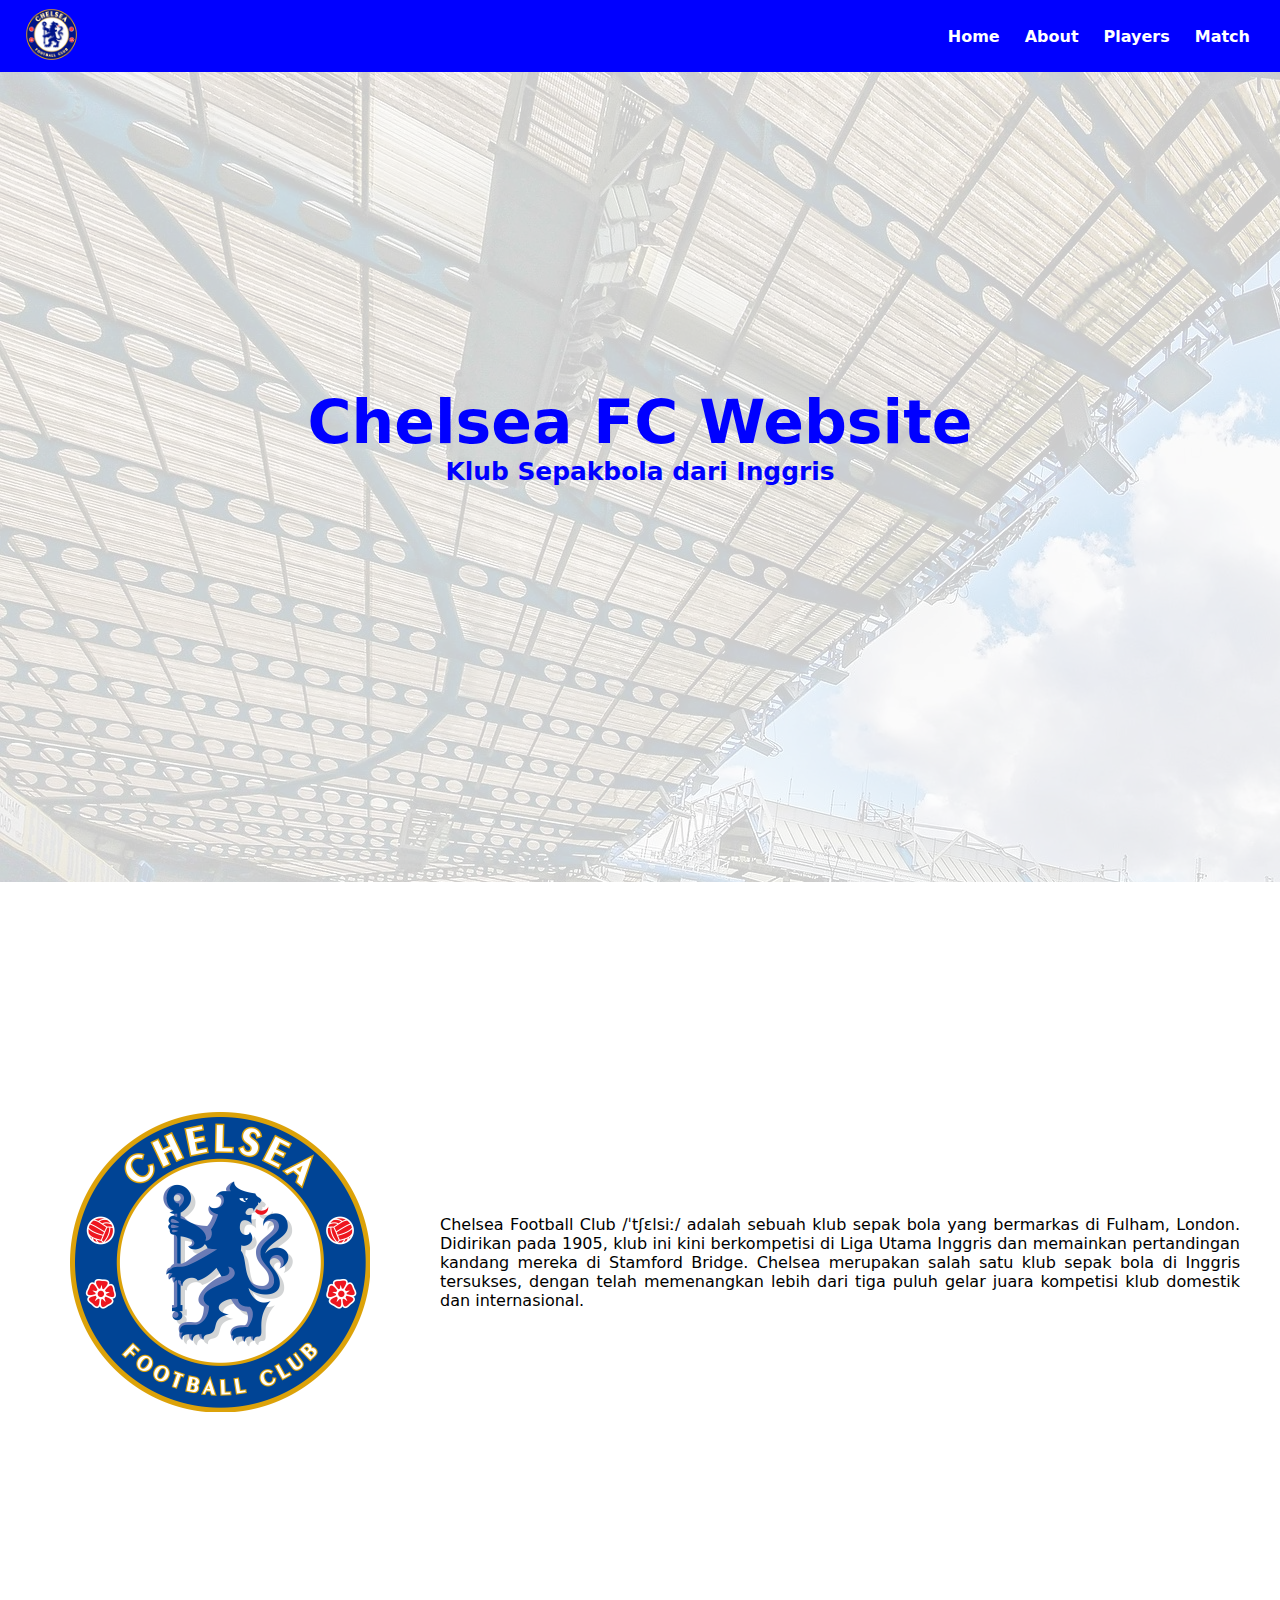
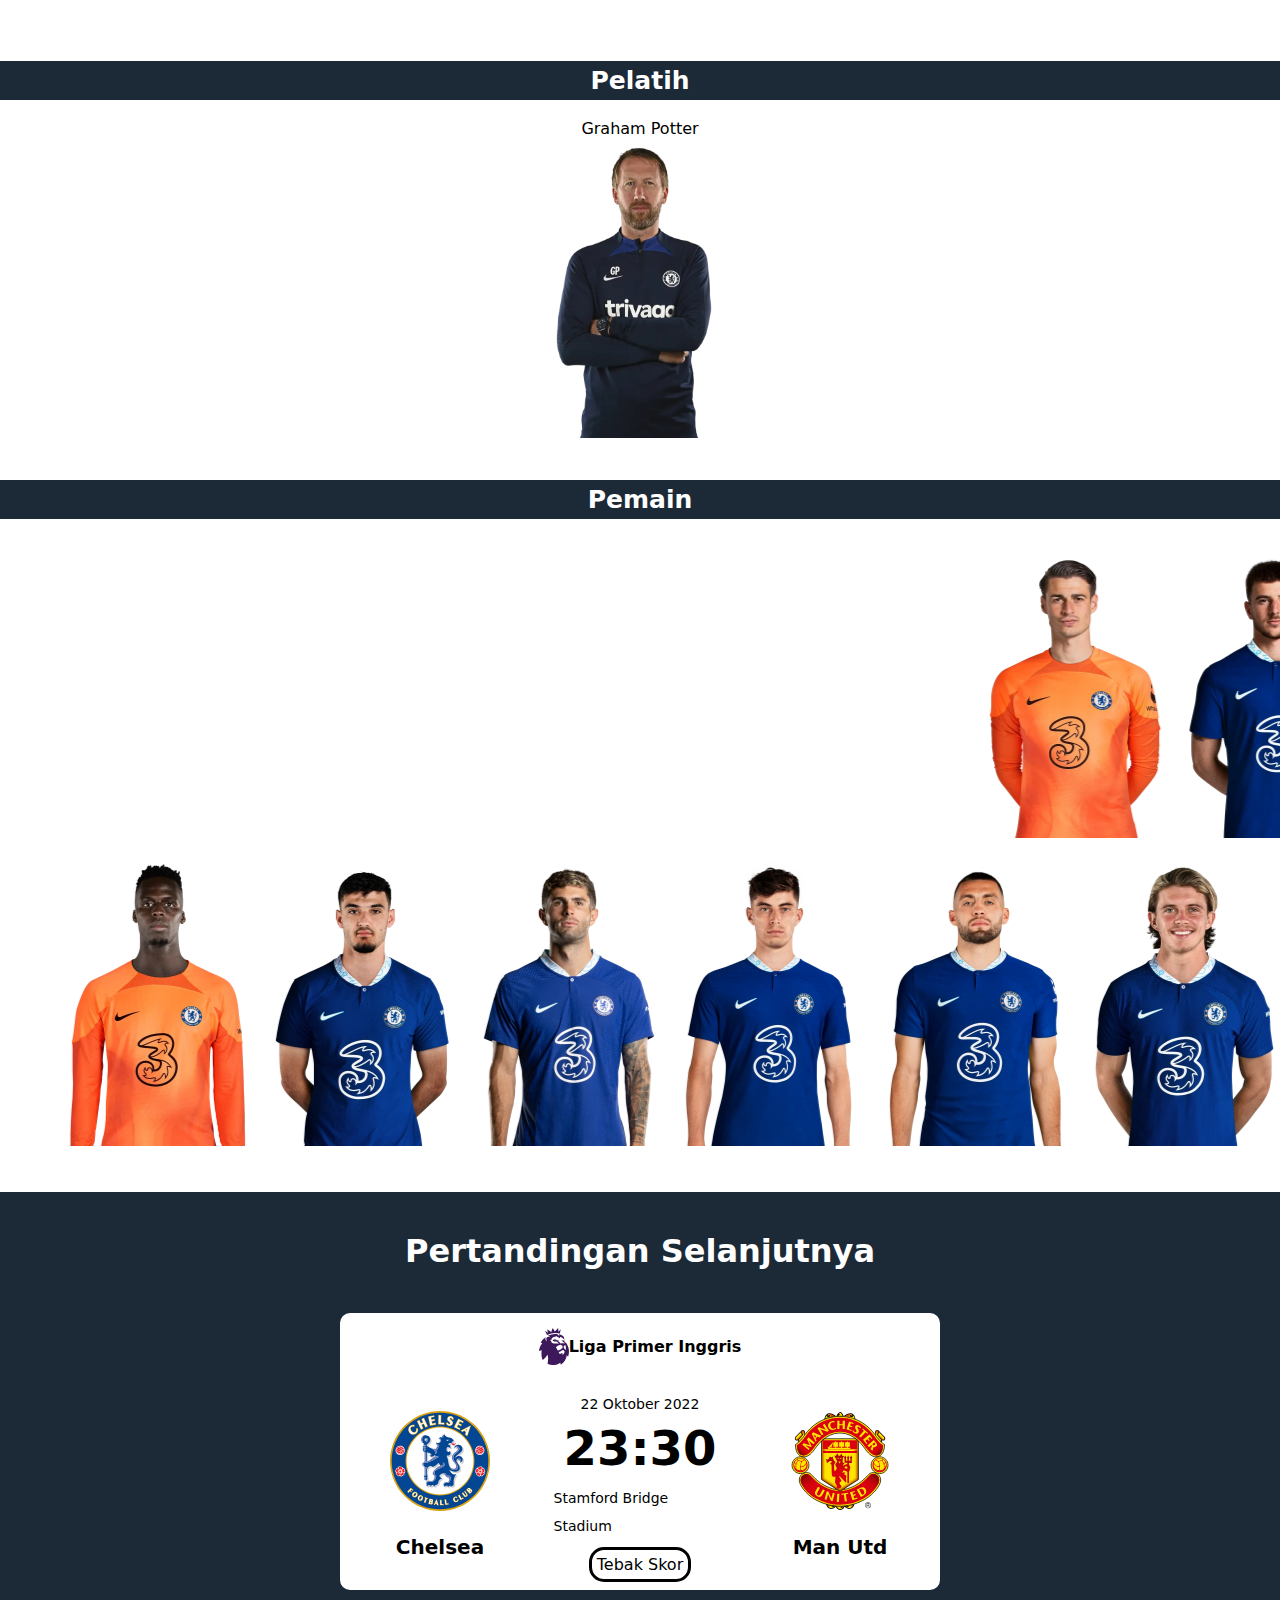
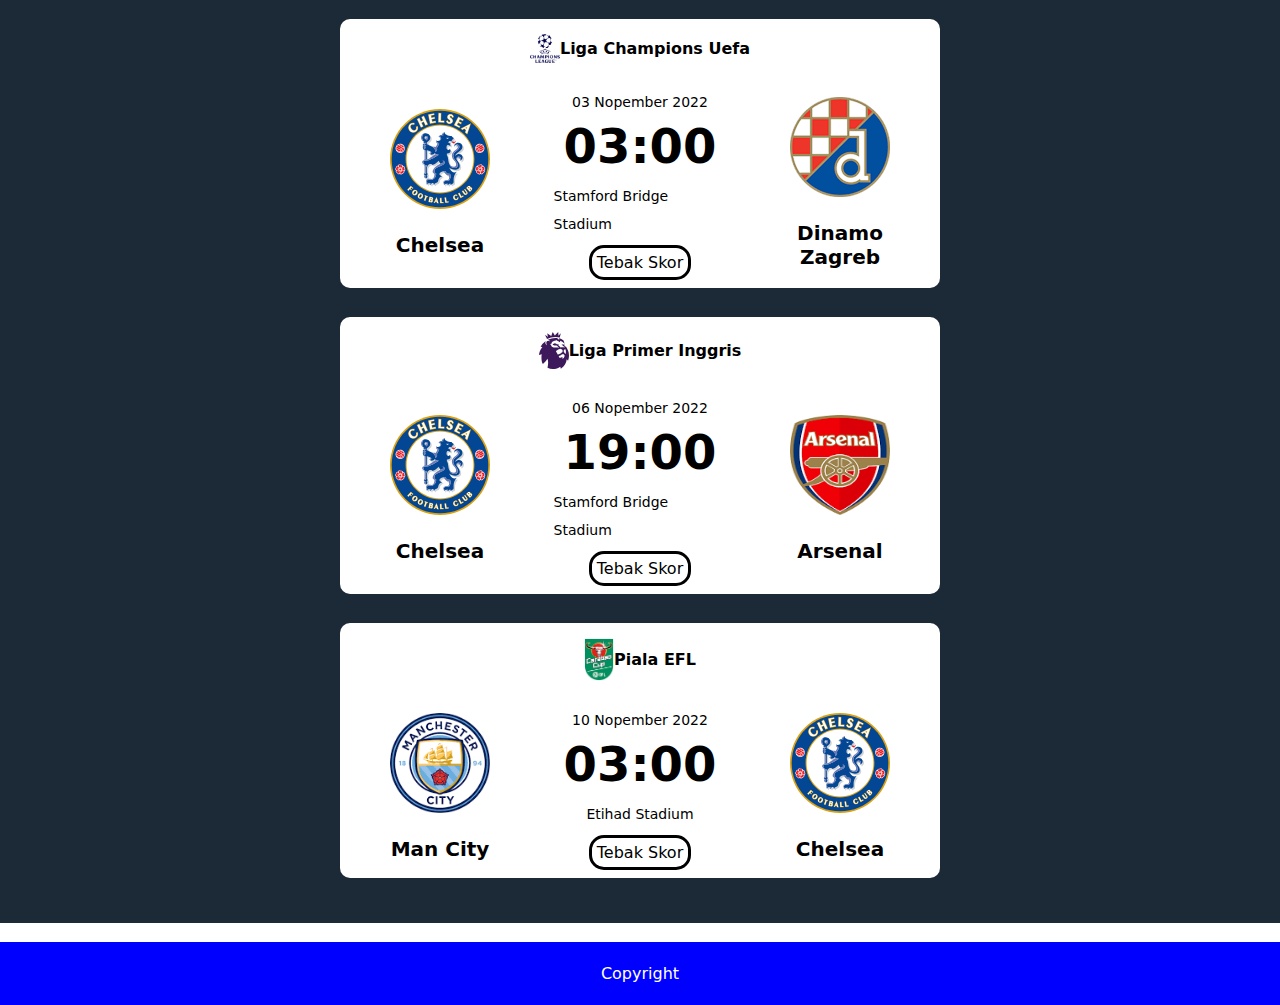
<file: index.html>
<!DOCTYPE html>
<html>

<head>
	<meta charset="utf-8">
	<title>Chelsea KW</title>
	<link rel="stylesheet" type="text/css" href="style.css">
  <link rel="stylesheet" type="text/css" href="jadwal.css">

</head>



<body>

    <div class="navbar">
        <a class="navbar-logo" href="index.html"><img src="logo/ChelseaBadge.webp" class="logo-img"></a>
        <nav>
            <ul class="navbar-list">
                <li class="navbar-item"><a href="#header">Home</a></li>
                <li class="navbar-item"><a href="#about">About</a></li>
                <li class="navbar-item"><a href="#players">Players</a></li>
                <li class="navbar-item"><a href="#jadwalPertandingan">Match</a></li>
            </ul>
        </nav>
    </div>




    <div class="header" id="header">
        <div class="header-img"></div>
        <div class="header-text">
            <h1>Chelsea FC Website</h1>
            <h5>Klub Sepakbola dari Inggris</h5>
        </div>
    </div>

    
    
    <div class="about" id="about">
        <img src="logo/chelsea.png" alt="about-pict" class="about-img">
        <p class="about-text">Chelsea Football Club /ˈtʃɛlsiː/ adalah sebuah klub sepak bola yang bermarkas di Fulham, London.
            Didirikan pada 1905, klub ini kini berkompetisi di Liga Utama Inggris dan memainkan pertandingan kandang mereka di Stamford Bridge.
            Chelsea merupakan salah satu klub sepak bola di Inggris tersukses, dengan telah memenangkan lebih dari tiga puluh gelar juara kompetisi klub domestik dan internasional.</p>
    </div>


    <br>


    <div class="players" id="players">

        <h1>Pelatih</h1> <br>
        <th>Graham Potter</th> <br>
        <img src="coach/gp2.webp" alt="" class="img-pelatih">

        <br><br><br>

        <h1>Pemain</h1> <br>

        <marquee behavior="alternate" direction="" onmouseover="this.stop()" onmouseout="this.start()" onclick="hover">
        <tr>
            <td><img title="Kepa" src="players/Kepa_profile_avatar_final_22-23.webp" alt="" class="img-pemain"></td>
            <td><img title="Mason Mount" src="players/Mount_profile_avatar_final_22-23.webp" alt="" class="img-pemain"></td>
            <td><img title="Aubameyang" src="players/Aubameyang_profile_avatar_final_22-23.webp" alt="" class="img-pemain"></td>
            <td><img title="Ziyech" src="players/Ziyech_profile_avatar_final_22-23.webp" alt="" class="img-pemain"></td>
            <td><img title="Sterling" src="players/Raheem_Sterling_profile_avatar_final_22-23.webp" alt="" class="img-pemain"></td>
            <td><img title="Kante" src="players/Kante_profile_avatar_final_22-23.webp" alt="" class="img-pemain"></td>
            <td><img title="Jorginho" src="players/Jorginho_profile_avatar_final_22-23.webp" alt="" class="img-pemain"></td>
            <td><img title="Koulibaly" src="players/Koulibaly_profile_avatar_final_22-23.webp" alt="" class="img-pemain"></td>
            <td><img title="Thiago Silva" src="players/Thiago_Silva_profile_avatar_final_22-23.webp" alt="" class="img-pemain"></td>
            <td><img title="Chilwell" src="players/Chilwell_profile_avatar_final_22-23.webp" alt="" class="img-pemain"></td>
            <td><img title="Azpilicueta" src="players/Azpilicueta_profile_avatar_final_22-23.webp" alt="" class="img-pemain"></td>
        </tr>
        </marquee>

        <marquee behavior="alternate" direction="right" onmouseover="this.stop()" onmouseout="this.start()" onclick="hover">
            <tr>
                <td><img title="Mendy" src="players/Mendy_profile_avatar_final_22-23.webp" alt="" class="img-pemain"></td>
                <td><img title="Broja" src="players/Broja_profile_avatar_final_22-23.webp" alt="" class="img-pemain"></td>
                <td><img title="Pulisic" src="players/Pulisic_profile_avatar_final_22-23.webp" alt="" class="img-pemain"></td>
                <td><img title="Havertz" src="players/Havertz_profile_avatar_final_22-23.webp" alt="" class="img-pemain"></td>
                <td><img title="Kovacic" src="players/Kovacic_profile_avatar_final_22-23.webp" alt="" class="img-pemain"></td>
                <td><img title="Gallagher" src="players/Gallagher_profile_avatar_final_22-23.webp" alt="" class="img-pemain"></td>
                <td><img title="Loftus-Cheek" src="players/Loftus-Cheek_profile_avatar_final_22-23.webp" alt="" class="img-pemain"></td>
                <td><img title="Cucurella" src="players/Cucurella_profile_avatar_final_22-23.webp" alt="" class="img-pemain"></td>
                <td><img title="Fofana" src="players/Fofana_profile_avatar_final_22-23.webp" alt="" class="img-pemain"></td>
                <td><img title="Chalobah" src="players/Chalobah_profile_avatar_final_22-23.webp" alt="" class="img-pemain"></td>
                <td><img title="Reece James" src="players/Reece_James_profile_avatar_final_22-23.webp" alt="" class="img-pemain"></td>
            </tr>
        </marquee>

    </div>


        <br><br>


    <div class="jadwalPertandingan" id="jadwalPertandingan">

        <h1>Pertandingan Selanjutnya</h1> <br><br>

      <section class="match">

          <div class="match-header">

              <div class="match-tournament"><img src="jadwalIMG/pl-logo.svg" /> Liga Primer Inggris</div>
          </div>

          <div class="match-main">

              <div class="kolom">
                  <div class="team">

                      <div class="team-logo">
                          <img src="jadwalIMG/chelsea-logo.svg" />
                      </div>

                      <h2 class="team-name">Chelsea</h2>
                  </div>
              </div>
              
              <div class="kolom">
                  <div class="match-details">

                      <div class="match-date">
                          22 Oktober 2022 
                      </div>
                      
                      <div class="match-score">
                          <strong>23:30</strong>
                      </div>
                      
                      <div class="match-time">
                          
                      </div>

                      <div class="match-stadium">
                          Stamford Bridge Stadium
                      </div>

                      <div class="tebakSkor"><a href="form.html">Tebak Skor</a></div>
                      
                  </div>
              </div>

              <div class="kolom">
                  <div class="team">

                      <div class="team-logo">
                          <img src="jadwalIMG/mu-logo.svg" />
                      </div>

                      <h2 class="team-name"> Man Utd</h2>
                  </div>
              </div>

          </div>

      </section>

      <br>

      <section class="match">

        <div class="match-header">

            <div class="match-tournament"><img src="jadwalIMG/ucl-logo.png" /> Liga Champions Uefa</div>
        </div>

        <div class="match-main">

            <div class="kolom">
                <div class="team">

                    <div class="team-logo">
                        <img src="jadwalIMG/chelsea-logo.svg" />
                    </div>

                    <h2 class="team-name">Chelsea</h2>
                </div>
            </div>
            
            <div class="kolom">
                <div class="match-details">

                    <div class="match-date">
                        03 Nopember 2022 
                    </div>
                    
                    <div class="match-score">
                        <strong>03:00</strong>
                    </div>
                    
                    <div class="match-time">
                        
                    </div>

                    <div class="match-stadium">
                        Stamford Bridge Stadium
                    </div>

                    <div class="tebakSkor"><a href="form2.html">Tebak Skor</a></div>
                    
                </div>
            </div>

            <div class="kolom">
                <div class="team">

                    <div class="team-logo">
                        <img src="jadwalIMG/dinamo.png" />
                    </div>

                    <h2 class="team-name"> Dinamo Zagreb</h2>
                </div>
            </div>

        </div>

      </section>


      <br>

      <section class="match">

        <div class="match-header">

            <div class="match-tournament"><img src="jadwalIMG/pl-logo.svg" /> Liga Primer Inggris</div>
        </div>

        <div class="match-main">

            <div class="kolom">
                <div class="team">

                    <div class="team-logo">
                        <img src="jadwalIMG/chelsea-logo.svg" />
                    </div>

                    <h2 class="team-name">Chelsea</h2>
                </div>
            </div>
            
            <div class="kolom">
                <div class="match-details">

                    <div class="match-date">
                        06 Nopember 2022 
                    </div>
                    
                    <div class="match-score">
                        <strong>19:00</strong>
                    </div>
                    
                    <div class="match-time">
                        
                    </div>

                    <div class="match-stadium">
                        Stamford Bridge Stadium
                    </div>

                    <div class="tebakSkor"><a href="form3.html">Tebak Skor</a></div>
                    
                </div>
            </div>

            <div class="kolom">
                <div class="team">

                    <div class="team-logo">
                        <img src="jadwalIMG/arsenal.png" />
                    </div>

                    <h2 class="team-name">Arsenal</h2>
                </div>
            </div>

        </div>

      </section>


      <br>

      <section class="match">

        <div class="match-header">

            <div class="match-tournament"><img src="jadwalIMG/efl-logo.png" /> Piala EFL</div>
        </div>

        <div class="match-main">

            <div class="kolom">
                <div class="team">

                    <div class="team-logo">
                        <img src="jadwalIMG/mcity.png" />
                    </div>

                    <h2 class="team-name">Man City</h2>
                </div>
            </div>
            
            <div class="kolom">
                <div class="match-details">

                    <div class="match-date">
                        10 Nopember 2022 
                    </div>
                    
                    <div class="match-score">
                        <strong>03:00</strong>
                    </div>
                    
                    <div class="match-time">
                        
                    </div>

                    <div class="match-stadium">
                        Etihad Stadium
                    </div>

                    <div class="tebakSkor"><a href="form4.html">Tebak Skor</a></div>
                    
                </div>
            </div>

            <div class="kolom">
                <div class="team">

                    <div class="team-logo">
                        <img src="jadwalIMG/chelsea-logo.svg" />
                    </div>

                    <h2 class="team-name"> Chelsea</h2>
                </div>
            </div>

        </div>

      </section>


    </div>


    <br>

    
    <div class="footer" id="footer">
        <div class="footer">
            <p>Copyright</p>
        </div>
    </div>
    

</body>

</html>
</file>
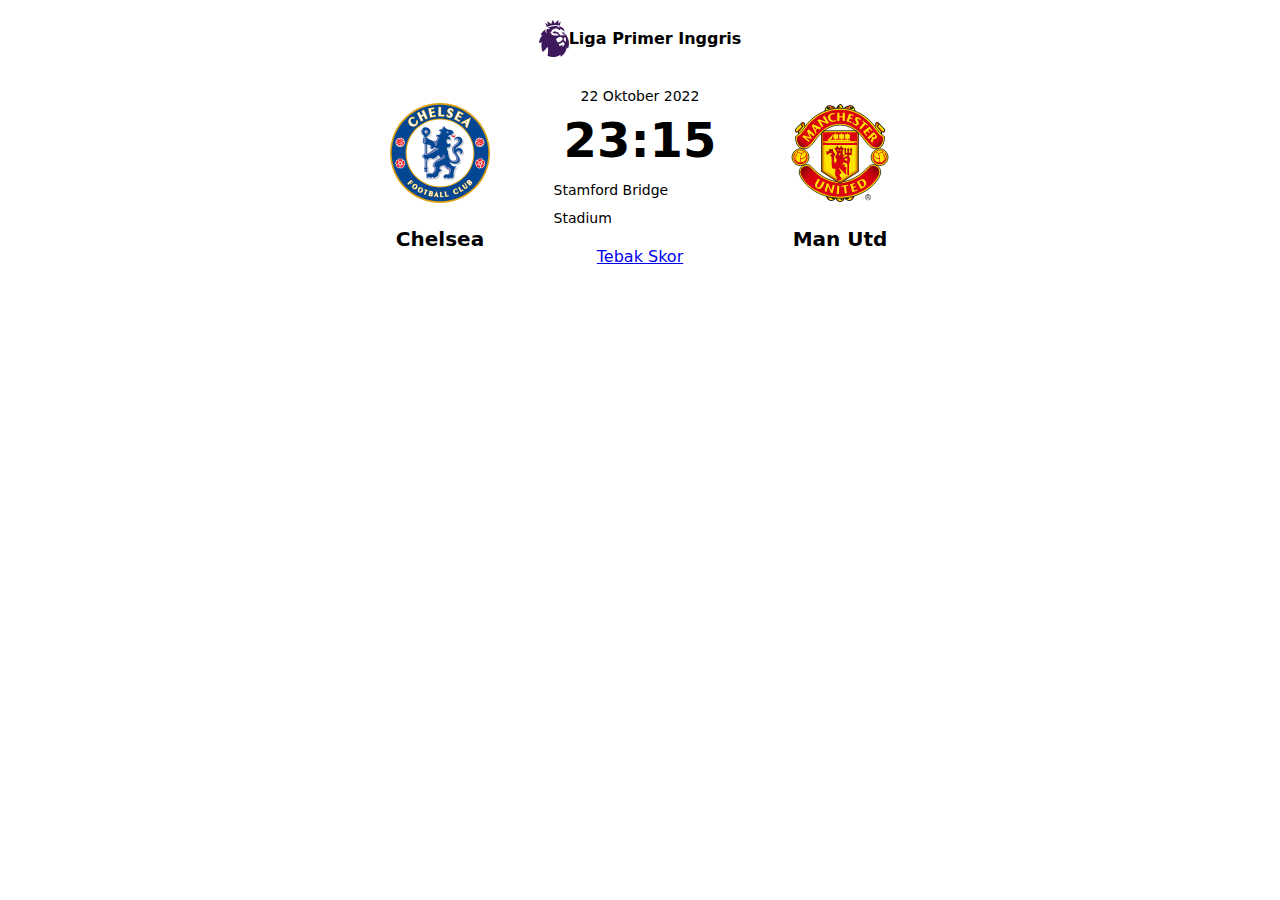
<file: jadwal.html>
<!DOCTYPE html>
<html>
<head>
	<meta charset="utf-8">
	<title>Jadwal Pertandingan</title>
	<link rel="stylesheet" type="text/css" href="jadwal.css">
</head>

<body>

    <article class="container">

        <section class="match">

            <div class="match-header">

                <div class="match-tournament"><img src="jadwalIMG/pl-logo.svg" /> Liga Primer Inggris</div>
            </div>

            <div class="match-main">

                <div class="kolom">
                    <div class="team">

                        <div class="team-logo">
                            <img src="jadwalIMG/chelsea-logo.svg" />
                        </div>

                        <h2 class="team-name">Chelsea</h2>
                    </div>
                </div>
                
                <div class="kolom">
                    <div class="match-details">

                        <div class="match-date">
                            22 Oktober 2022 
                        </div>
                        
                        <div class="match-score">
                            <strong>23:15</strong>
                        </div>
                        
                        <div class="match-time">
                            
                        </div>

                        <div class="match-stadium">
                            Stamford Bridge Stadium
                        </div>

                        <div class="tebakSkor"><a href="TugasForm/form.html">Tebak Skor</a></div>
                        
                    </div>
                </div>

                <div class="kolom">
                    <div class="team">

                        <div class="team-logo">
                            <img src="jadwalIMG/mu-logo.svg" />
                        </div>

                        <h2 class="team-name"> Man Utd</h2>
                    </div>
                </div>

            </div>

        </section>


    </article>

</body>
</html>
</file>
<file: style.css>
*{
    margin: 0;
    padding: 0;
    box-sizing: border-box;
    transition: .3s ease;
}

html {
  font-family: "Roboto Light", serif;
  scroll-behavior: smooth;
}

body{
    font-family: Verdana, Geneva, Tahoma, sans-serif;
}


.navbar{
    
    background-color: blue;
    display: flex;
    height: 8vh;
    width: 100%;
    color: white;
    font-weight: bold;
    justify-content: space-between;
    padding: 5px;
    align-items: center; 
    z-index: 99;
}


a{
    color: white;
    text-decoration: none;
}

a :hover{
    color: white;
    text-decoration: none;
    opacity: 0.5;
}

.logo-img{
    height: 7vh;
    padding-left: 15px;
}

.navbar :hover{
    color: rgb(66, 113, 206);
}

.navbar-list{
    display: flex;
    list-style: none;
}

.navbar-item{
    margin-right: 25px;
}


.navigation-auto div{
  transition: 0.5s;
}


.header{
    height: 90vh;
    display:block;

}

.header-img{
    background-image: url("sildebg/stadion.jpg");
    height: 90vh;
    width: auto;
    opacity: 0.2;
    
}

.header-text h1{
  color: blue;
}

.header-text{
  font-size: 30px;
  color: blue;
  text-align: center;
  transform: translate(0%, -55vh);
}

.about{
    height: 80vh;
    display: flex;
    justify-content: space-between;
    align-items: center;
    margin: 20px;

}

.about-text{
    text-align: justify;
    margin: 20px;
}


.about-img{
    height: 300px;
    width: auto;
    margin: 50px;

}


.footer{
    color: white;
    display: flex;
    height: 7vh;
    background-color: blue;
    justify-content: center;
    align-items: center;
}


.jadwalPertandingan {
  width: 100%;
  height: fit-content;
  background-color: #1c2a38;
  
}
  

.jadwalPertandingan h1{
  color: white;
  position: relative;
  text-align: center;
}


.players h1{
  color: white;
  background-color: #1c2a38;
  padding: 5px;
  font-size: 25px;
}

.players{
  width: 100%;
  text-align: center;
}

.img-pelatih{
  height: 300px;
}

.img-pemain{
  height: 300px;
}

marquee :hover{
  transform: scale(1.2);
}
</file>
<file: jadwal.css>
* {
    box-sizing: border-box;
    margin: 0;
    padding: 0;
}


body {
	font-family: system-ui, -apple-system, BlinkMacSystemFont, 'Segoe UI', Roboto, Oxygen, Ubuntu, Cantarell, 'Open Sans', 'Helvetica Neue', sans-serif;
    font-weight: 500;
}


.jadwalPertandingan {
    width: 100%;
    background-color: #1c2a38;
    padding: 40px;

    
}


.match {
	background-color: white;
	display : flex;
	flex-direction: column;
    width: 600px;
    height: fit-content;
	border-radius: 10px;
    margin: 5px auto;
    	
}


.match-header {
	padding: 15px;
}


.match-tournament {
	display: flex;
	align-items: center;
	font-weight: 600;
    justify-content: center;
	align-items: center;
}

.match-tournament img{
    width: 30px;
}


.match-main {
	display: flex;
	position: relative;
}

.kolom {
	padding: 16px;
	display: flex;
	justify-content: center;
	align-items: center;
	width: calc(100%/3);
}

.team {
	display: flex;
	flex-direction:column;
	align-items: center;
	
}

.team-logo {
	height: 100px;
	display: flex;
}

.team-logo img {
    width: 100px;
}

.team-name {
	text-align:center;
	margin-top: 24px;
	font-size: 20px;
	font-weight: 600;
}

.match-details {
	display: flex;
	flex-direction: column;
	align-items: center;
}

.match-date{
	font-size: 14px;
}

.match-score {
	display: flex;
	align-items: center;
    line-height: 1.5;
    font-size: 48px;
	font-weight: 600;
    margin-left: 10px;
	margin-right: 10px;
}

.match-time {
	color: #f60000;
	font-size: 14px;
	font-weight: 600;
}

.match-stadium {
    font-size: 14px;
    font-weight: 400;
    line-height: 2;
}


.tebakSkor{
	margin-top: 15px;
}

.jadwalPertandingan a{
	border: solid black;
	padding: 5px;
	border-radius: 15px;
    color: black;
    text-decoration: none;
}
</file>
